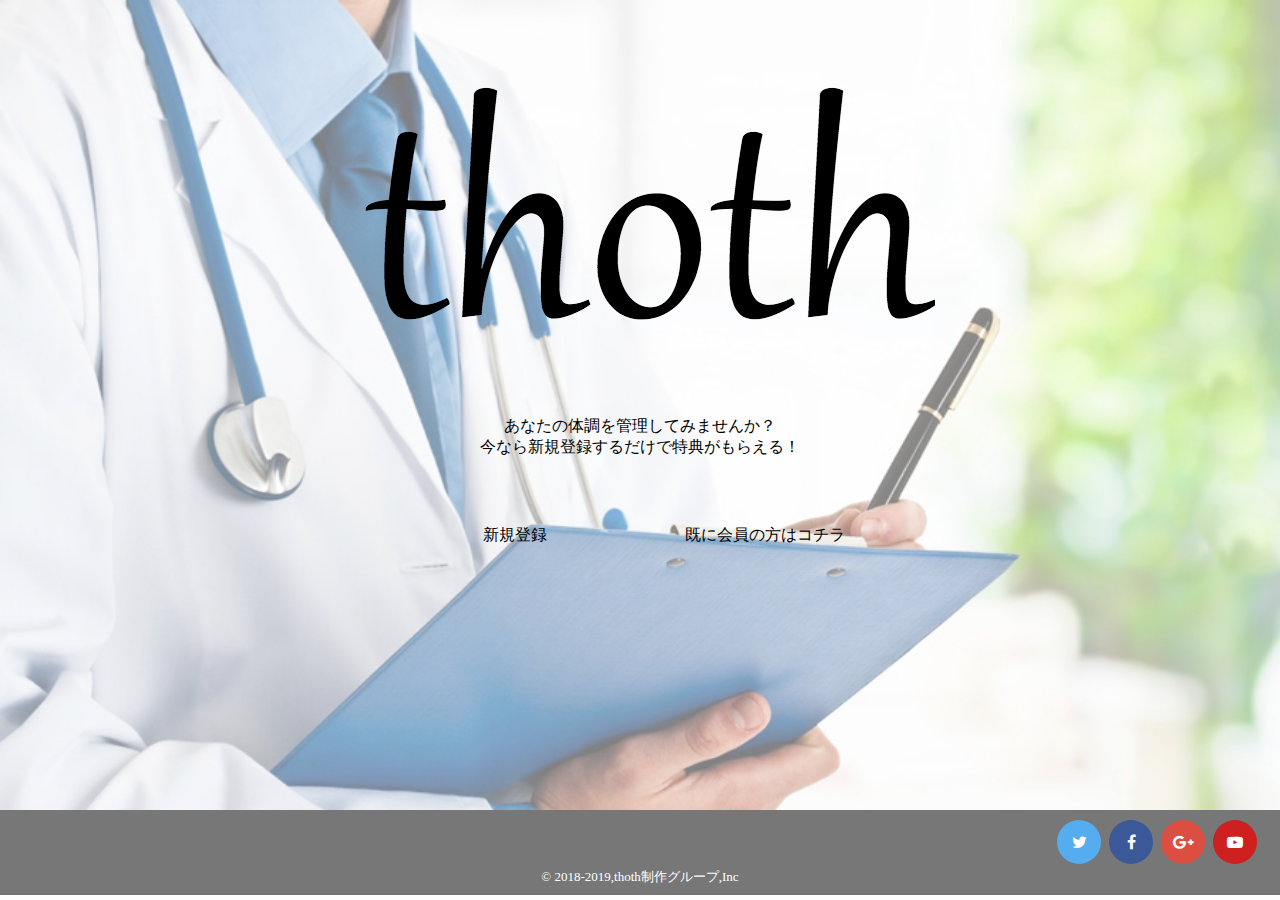
<file: thoth/html/index.html>
<html>
	<head>
		<meta http-equiv="Content-Type" content="text/html; charset=UTF-8">
		<link rel="stylesheet" type="text/css" href="../css/main.css">
	</head>
	<title>thoth</title>
	<body>
		<div class="bg_image" >
			<p><img src="../image/thoth.png" alt="title" align="middle"></p>
			<p style="text-align: center">
				あなたの体調を管理してみませんか？<br>
				今なら新規登録するだけで特典がもらえる！
			</p>
			<br>
			<br>
			<div style="text-align: center"><a href="SignUp.html" class="titlebutton">
				新規登録
			</a><a href="Login.html" class="titlebutton">
				既に会員の方はコチラ
			</a></div>
		</div>
		<iframe src="Footer.html" frameborder="0" width="100%" height="85px"></iframe>
	</body>
</html>
</file>
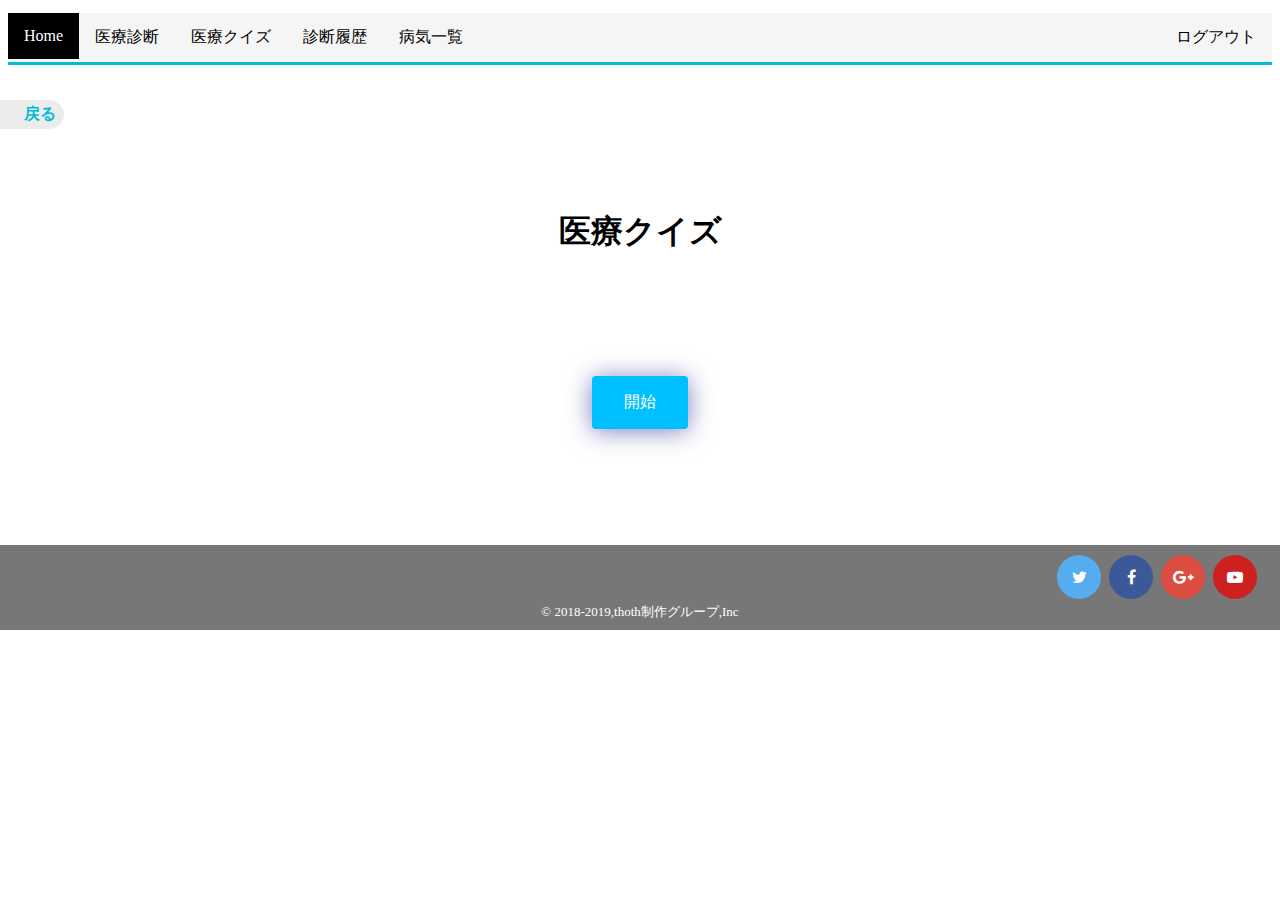
<file: thoth/html/DiseaseQuiz_start.html>
<html>
	<head>
		<meta http-equiv="Content-Type" content="text/html; charset=UTF-8">
		<link rel="stylesheet" type="text/css" href="../css/main.css">
		<script type="text/javascript" src="../css/bubblyButton.js"></script>
	</head>
	<title>thoth</title>
	<body>
		<iframe src="MenuBar.html" frameborder="0" width="100%" style="margin:5px 0px;"></iframe>
		<!--戻るボタン-->
		<a href="Main.html" class="square_btn" align="left">　戻る</a>

		<h1>医療クイズ</h1>
		

		<p><!--開始-->
		<a href="DiseaseQuiz_input.html">
			<input class="bubbly-button" type="button" name="start" value="開始"></input>
		</a></p>
		<iframe src="Footer.html" frameborder="0" width="100%" height="85px" style="position:relative; top:40px;"></iframe>
	</body>
</html>
</file>
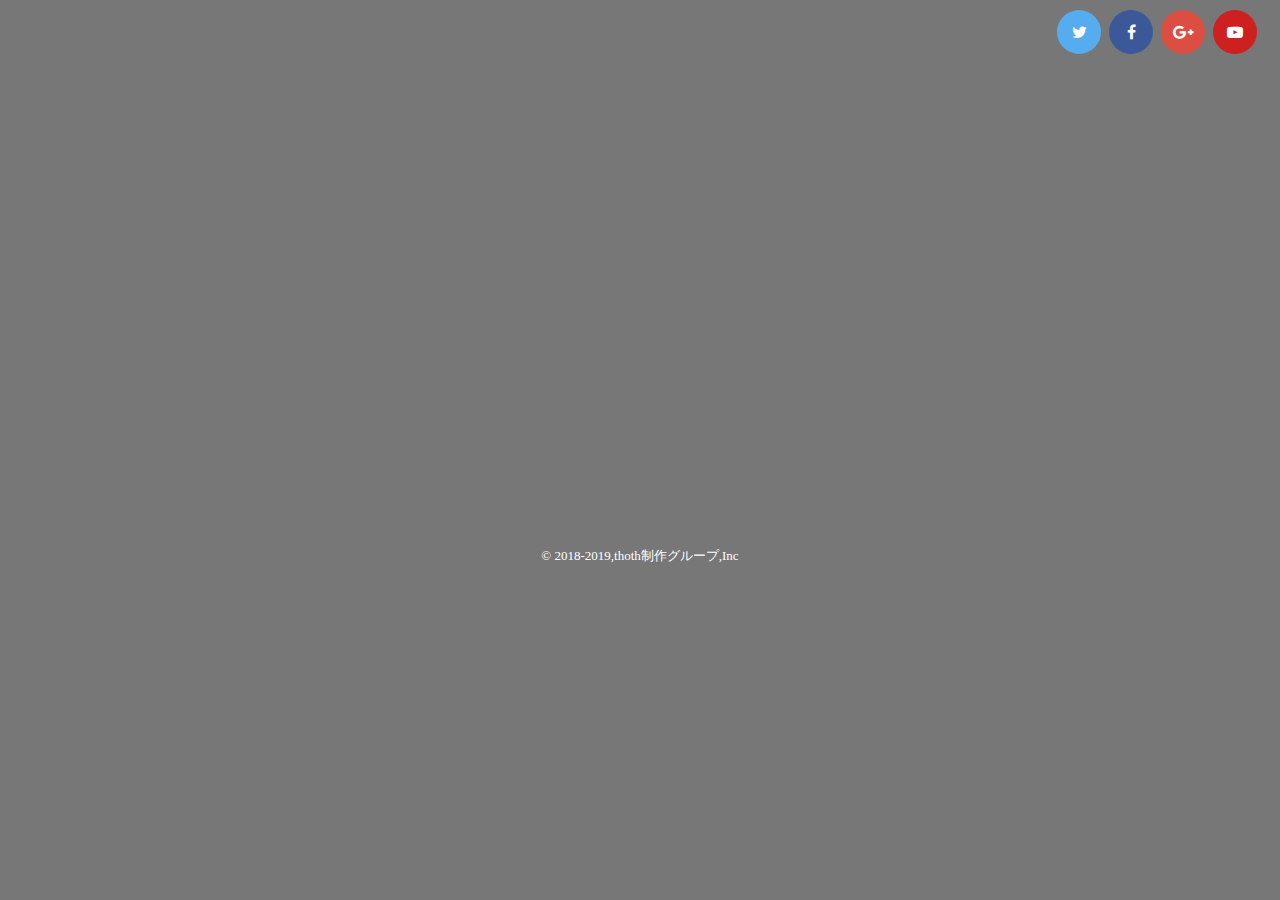
<file: thoth/html/Footer.html>
<html>
	<head>
		<meta http-equiv="Content-Type" content="text/html; charset=UTF-8">
		<link rel="stylesheet" type="text/css" href="../css/footer.css">

		<!--アイコン用-->
		<link rel="stylesheet" href="https://maxcdn.bootstrapcdn.com/font-awesome/4.5.0/css/font-awesome.min.css">

	</head>
	<body>
		<footer>
			<ul class="follow-me">
  				<li><a href="https://twitter.com" target="_blank"></a></li>
  				<li><a href="https://www.facebook.com" target="_blank"></a></li>
  				<li><a href="https://plus.google.com" target="_blank"></a></li>
  				<li><a href="https://www.youtube.com" target="_blank"></a></li>
			</ul>
		</footer>
		<nobr><p><font size="2" color="#fff">© 2018-2019,thoth制作グループ,Inc</font></p></nobr>
	</body>
</html>
</file>
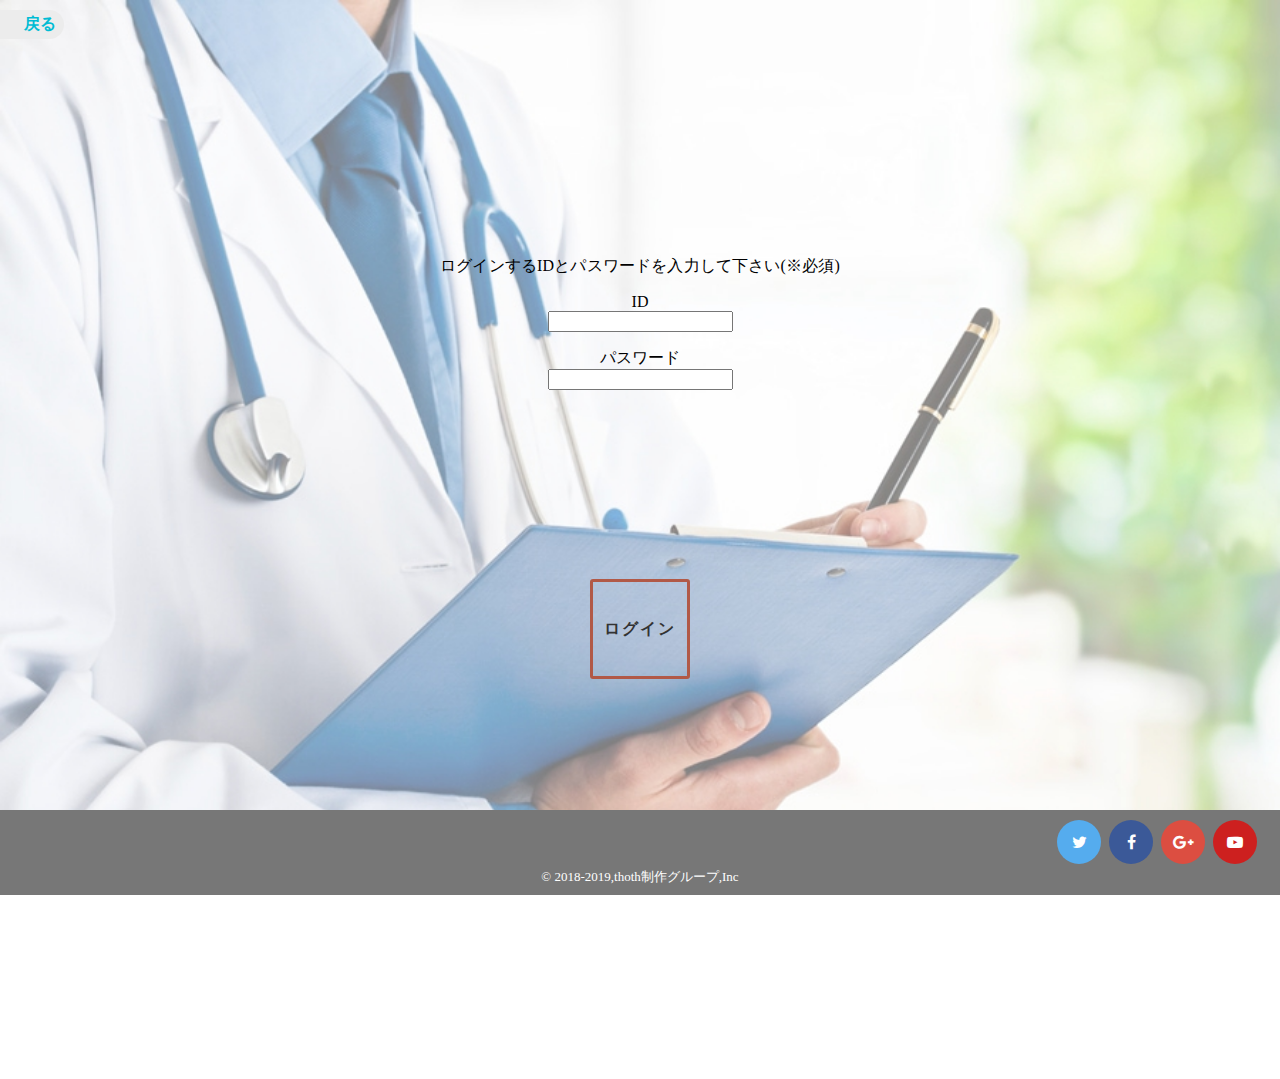
<file: thoth/html/Login.html>
<html>
	<head>
		<meta http-equiv="Content-Type" content="text/html; charset=UTF-8">
		<link rel="stylesheet" type="text/css" href="../css/SignUpAndLogin.css">
		<script type="text/javascript" src="../js/Login.js"></script>
	</head>
	<title>thoth</title>
	<body>
		<div class="bg_image">
			<!--戻るボタン-->
			<a href="index.html" class="square_btn" align="left">　戻る</a>
			<br>
			<div align="center" class="discrive">
				ログインするIDとパスワードを入力して下さい(※必須)
				
				<form method="post" action="example.java">

				<p>ID <br>
				<input type="text" name="ID" id="name"></p>
				<p>パスワード <br>
				<input type="password" name="Password" id="pass"></p>
			</div>
			<div class="flex">
 				<a id="login" class="bttn">ログイン</a>
			</div>
		</div>
		<iframe src="Footer.html" frameborder="0" width="100%" height="85px"></iframe>
	</body>
</html>
</file>
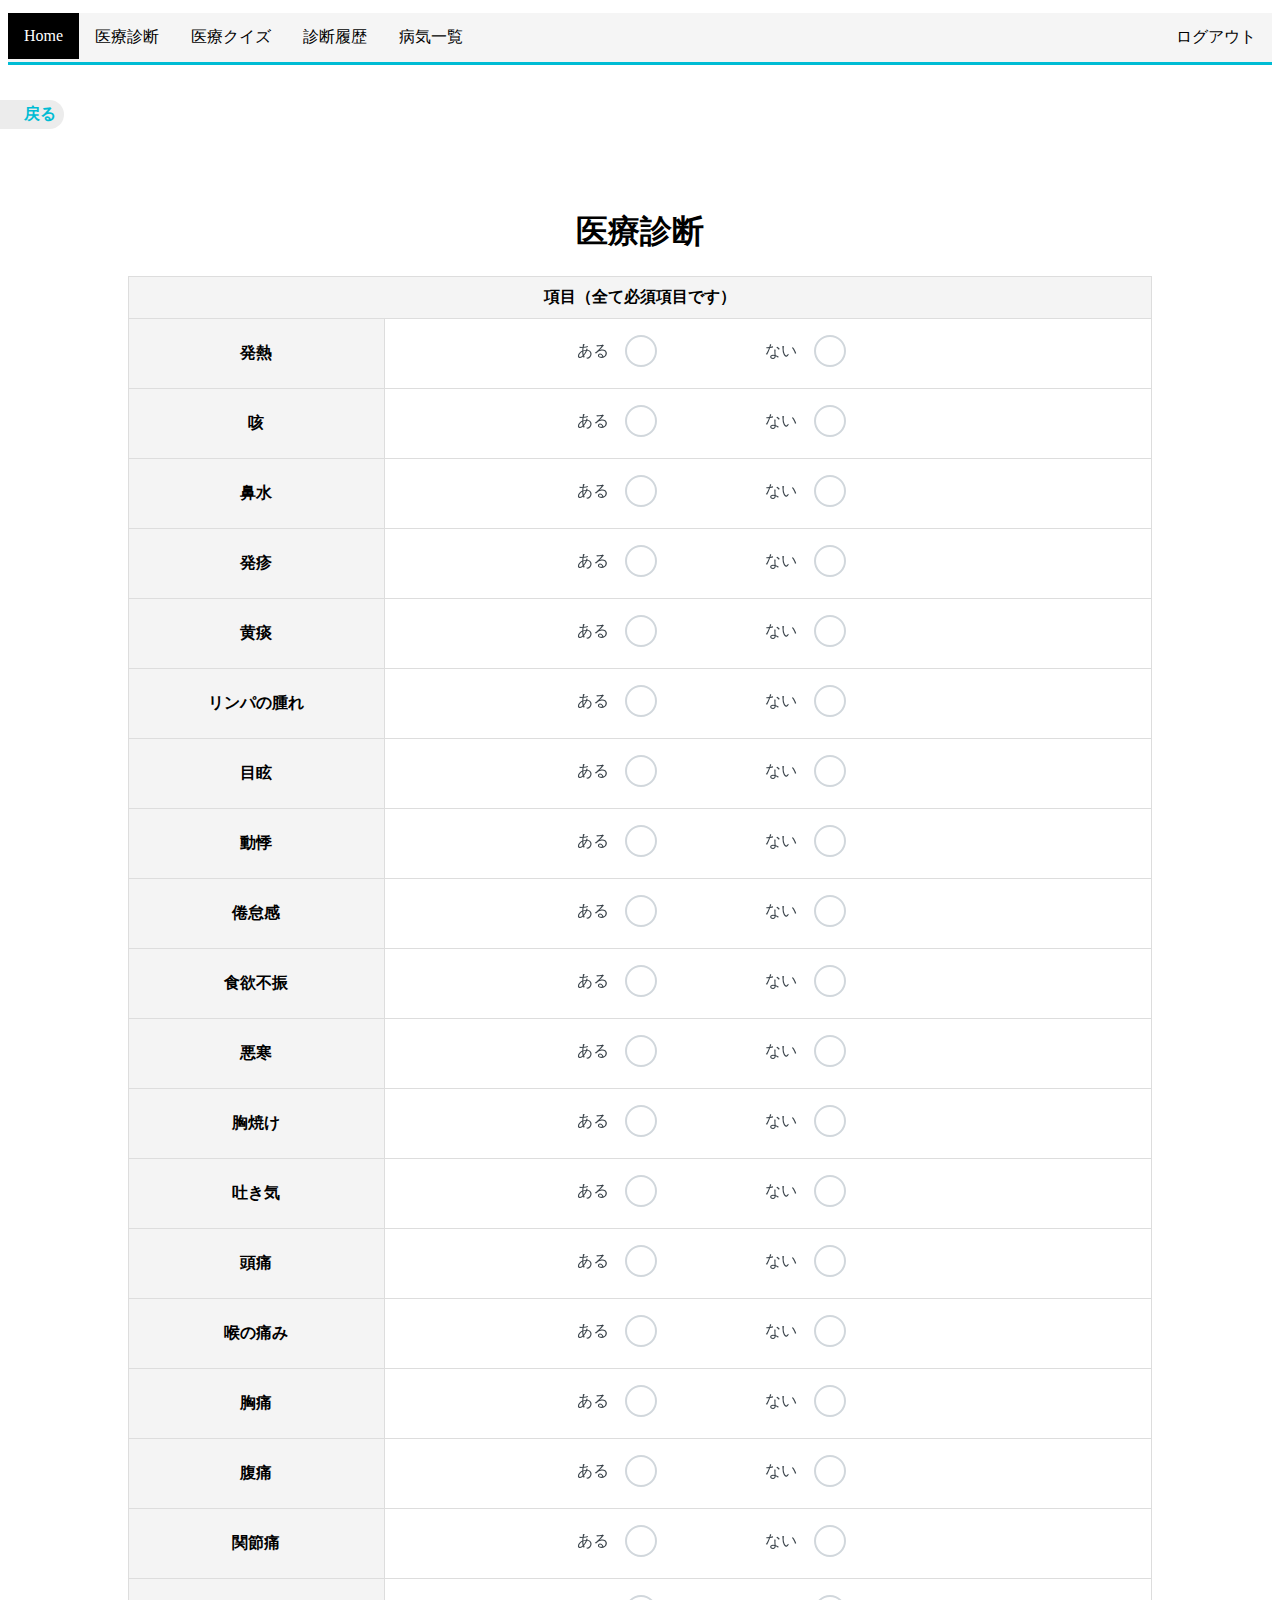
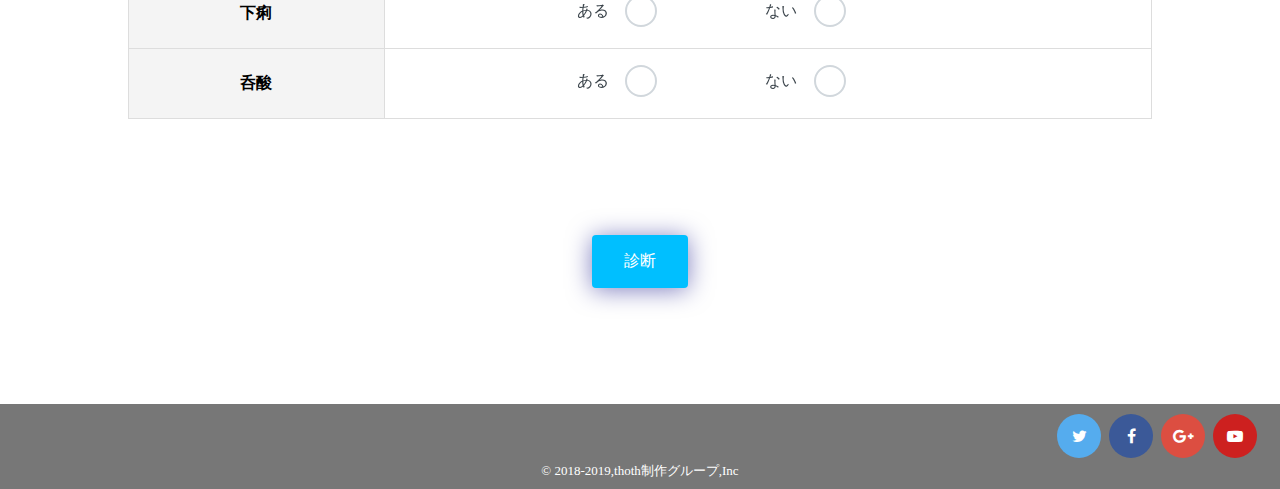
<file: thoth/html/MedicalDiagnosis_input.html>
<html>
	<head>
		<meta http-equiv="Content-Type" content="text/html; charset=UTF-8">
		<link rel="stylesheet" type="text/css" href="../css/main.css">
		<script type="text/javascript" src="../css/bubblyButton.js"></script>
		<script src="../js/MedicalDiagnosis_input.js"></script>
	</head>
	<title>thoth</title>
	<body>
		<iframe src="MenuBar.html" frameborder="0" width="100%" style="margin:5px 0px;"></iframe>
		<!--戻るボタン-->
		<a href="Main.html" class="square_btn" align="left">　戻る</a>

		<h1>医療診断</h1>
		
		<table class="medicalDiagnosisTable" align="center" id="tableId">
			<tr>
				<th colspan="2">項目（全て必須項目です）</th>
			</tr>
			<tr>
				<th id = "q1">発熱</th>
				<td>
					<nobr>
						<div class="inputGroup" id="mask">
    							<input type="radio" name="q1" id="radio1">
    							<label for="radio1">ある</label>
  						</div>
  						<div class="inputGroup" id="mask2">
    							<input type="radio" name="q1" id="radio2">
    							<label for="radio2">ない</label>
 			 			</div>
					</nobr>
				</td>
			</tr>
			<tr>
				<th id = "q2">咳</th>
				<td>
					<nobr>
						<div class="inputGroup" id="mask">
    							<input type="radio" name="q2" id="radio3">
    							<label for="radio3">ある</label>
  						</div>
  						<div class="inputGroup" id="mask2">
    							<input type="radio" name="q2" id="radio4">
    							<label for="radio4">ない</label>
 			 			</div>
					</nobr>
				</td>
			</tr>
			<tr>
				<th id = "q3">鼻水</th>
				<td>
					<nobr>
						<div class="inputGroup" id="mask">
    							<input type="radio" name="q3" id="radio5">
    							<label for="radio5">ある</label>
  						</div>
  						<div class="inputGroup" id="mask2">
    							<input type="radio" name="q3" id="radio6">
    							<label for="radio6">ない</label>
 			 			</div>
					</nobr>
				</td>
			</tr>
			<tr>
				<th id = "q4">発疹</th>
				<td>
					<nobr>
						<div class="inputGroup" id="mask">
    							<input type="radio" name="q4" id="radio7">
    							<label for="radio7">ある</label>
  						</div>
  						<div class="inputGroup" id="mask2">
    							<input type="radio" name="q4" id="radio8">
    							<label for="radio8">ない</label>
 			 			</div>
					</nobr>
				</td>
			</tr>
			<tr>
				<th id = "q5">黄痰</th>
				<td>
					<nobr>
						<div class="inputGroup" id="mask">
    							<input type="radio" name="q5" id="radio9">
    							<label for="radio9">ある</label>
  						</div>
  						<div class="inputGroup" id="mask2">
    							<input type="radio" name="q5" id="radio10">
    							<label for="radio10">ない</label>
 			 			</div>
					</nobr>
				</td>
			</tr>
			<tr>
				<th id = "q6">リンパの腫れ</th>
				<td>
					<nobr>
						<div class="inputGroup" id="mask">
    							<input type="radio" name="q6" id="radio11">
    							<label for="radio11">ある</label>
  						</div>
  						<div class="inputGroup" id="mask2">
    							<input type="radio" name="q6" id="radio12">
    							<label for="radio12">ない</label>
 			 			</div>
					</nobr>
				</td>
			</tr>
			<tr>
				<th id = "q7">目眩</th>
				<td>
					<nobr>
						<div class="inputGroup" id="mask">
    							<input type="radio" name="q7" id="radio13">
    							<label for="radio13">ある</label>
  						</div>
  						<div class="inputGroup" id="mask2">
    							<input type="radio" name="q7" id="radio14">
    							<label for="radio14">ない</label>
 			 			</div>
					</nobr>
				</td>
			</tr>
			<tr>
				<th id = "q8">動悸</th>
				<td>
					<nobr>
						<div class="inputGroup" id="mask">
    							<input type="radio" name="q8" id="radio15">
    							<label for="radio15">ある</label>
  						</div>
  						<div class="inputGroup" id="mask2">
    							<input type="radio" name="q8" id="radio16">
    							<label for="radio16">ない</label>
 			 			</div>
					</nobr>
				</td>
			</tr>
			<tr>
				<th id = "q9">倦怠感</th>
				<td>
					<nobr>
						<div class="inputGroup" id="mask">
    							<input type="radio" name="q9" id="radio17">
    							<label for="radio17">ある</label>
  						</div>
  						<div class="inputGroup" id="mask2">
    							<input type="radio" name="q9" id="radio18">
    							<label for="radio18">ない</label>
 			 			</div>
					</nobr>
				</td>
			</tr>
			<tr>
				<th id = "q10">食欲不振</th>
				<td>
					<nobr>
						<div class="inputGroup" id="mask">
    							<input type="radio" name="q10" id="radio19">
    							<label for="radio19">ある</label>
  						</div>
  						<div class="inputGroup" id="mask2">
    							<input type="radio" name="q10" id="radio20">
    							<label for="radio20">ない</label>
 			 			</div>
					</nobr>
				</td>
			</tr>
			<tr>
				<th id = "q11">悪寒</th>
				<td>
					<nobr>
						<div class="inputGroup" id="mask">
    							<input type="radio" name="q11" id="radio21">
    							<label for="radio21">ある</label>
  						</div>
  						<div class="inputGroup" id="mask2">
    							<input type="radio" name="q11" id="radio22">
    							<label for="radio22">ない</label>
 			 			</div>
					</nobr>
				</td>
			</tr>
			<tr>
				<th id = "q12">胸焼け</th>
				<td>
					<nobr>
						<div class="inputGroup" id="mask">
    							<input type="radio" name="q12" id="radio23">
    							<label for="radio23">ある</label>
  						</div>
  						<div class="inputGroup" id="mask2">
    							<input type="radio" name="q12" id="radio24">
    							<label for="radio24">ない</label>
 			 			</div>
					</nobr>
				</td>
			</tr>
			<tr>
				<th id = "q13">吐き気</th>
				<td>
					<nobr>
						<div class="inputGroup" id="mask">
    							<input type="radio" name="q13" id="radio25">
    							<label for="radio25">ある</label>
  						</div>
  						<div class="inputGroup" id="mask2">
    							<input type="radio" name="q13" id="radio26">
    							<label for="radio26">ない</label>
 			 			</div>
					</nobr>
				</td>
			</tr>
			<tr>
				<th id = "q14">頭痛</th>
				<td>
					<nobr>
						<div class="inputGroup" id="mask">
    							<input type="radio" name="q14" id="radio27">
    							<label for="radio27">ある</label>
  						</div>
  						<div class="inputGroup" id="mask2">
    							<input type="radio" name="q14" id="radio28">
    							<label for="radio28">ない</label>
 			 			</div>
					</nobr>
				</td>
			</tr>
			<tr>
				<th id = "q15">喉の痛み</th>
				<td>
					<nobr>
						<div class="inputGroup" id="mask">
    							<input type="radio" name="q15" id="radio29">
    							<label for="radio29">ある</label>
  						</div>
  						<div class="inputGroup" id="mask2">
    							<input type="radio" name="q15" id="radio30">
    							<label for="radio30">ない</label>
 			 			</div>
					</nobr>
				</td>
			</tr>
			<tr>
				<th id = "q16">胸痛</th>
				<td>
					<nobr>
						<div class="inputGroup" id="mask">
    							<input type="radio" name="q16" id="radio31">
    							<label for="radio31">ある</label>
  						</div>
  						<div class="inputGroup" id="mask2">
    							<input type="radio" name="q16" id="radio32">
    							<label for="radio32">ない</label>
 			 			</div>
					</nobr>
				</td>
			</tr>
			<tr>
				<th id = "q17">腹痛</th>
				<td>
					<nobr>
						<div class="inputGroup" id="mask">
    							<input type="radio" name="q17" id="radio33">
    							<label for="radio33">ある</label>
  						</div>
  						<div class="inputGroup" id="mask2">
    							<input type="radio" name="q17" id="radio34">
    							<label for="radio34">ない</label>
 			 			</div>
					</nobr>
				</td>
			</tr>
			<tr>
				<th id = "q18">関節痛</th>
				<td>
					<nobr>
						<div class="inputGroup" id="mask">
    							<input type="radio" name="q18" id="radio35">
    							<label for="radio35">ある</label>
  						</div>
  						<div class="inputGroup" id="mask2">
    							<input type="radio" name="q18" id="radio36">
    							<label for="radio36">ない</label>
 			 			</div>
					</nobr>
				</td>
			</tr>
			<tr>
				<th id = "q19">下痢</th>
				<td>
					<nobr>
						<div class="inputGroup" id="mask">
    							<input type="radio" name="q19" id="radio37">
    							<label for="radio37">ある</label>
  						</div>
  						<div class="inputGroup" id="mask2">
    							<input type="radio" name="q19" id="radio38">
    							<label for="radio38">ない</label>
 			 			</div>
					</nobr>
				</td>
			</tr>
			<tr>
				<th id = "q20">呑酸</th>
				<td>
					<nobr>
						<div class="inputGroup" id="mask">
    							<input type="radio" name="q20" id="radio39">
    							<label for="radio39">ある</label>
  						</div>
  						<div class="inputGroup" id="mask2">
    							<input type="radio" name="q20" id="radio40">
    							<label for="radio40">ない</label>
 			 			</div>
					</nobr>
				</td>
			</tr>
		</table>

		<p><!--確認-->
		<a>
			<button class="bubbly-button" name="confirm" id="confirm">診断</button>
		</a></p>
		<iframe src="Footer.html" frameborder="0" width="100%" height="85px" style="position:relative; top:40px;"></iframe>
	</body>
</html>
</file>
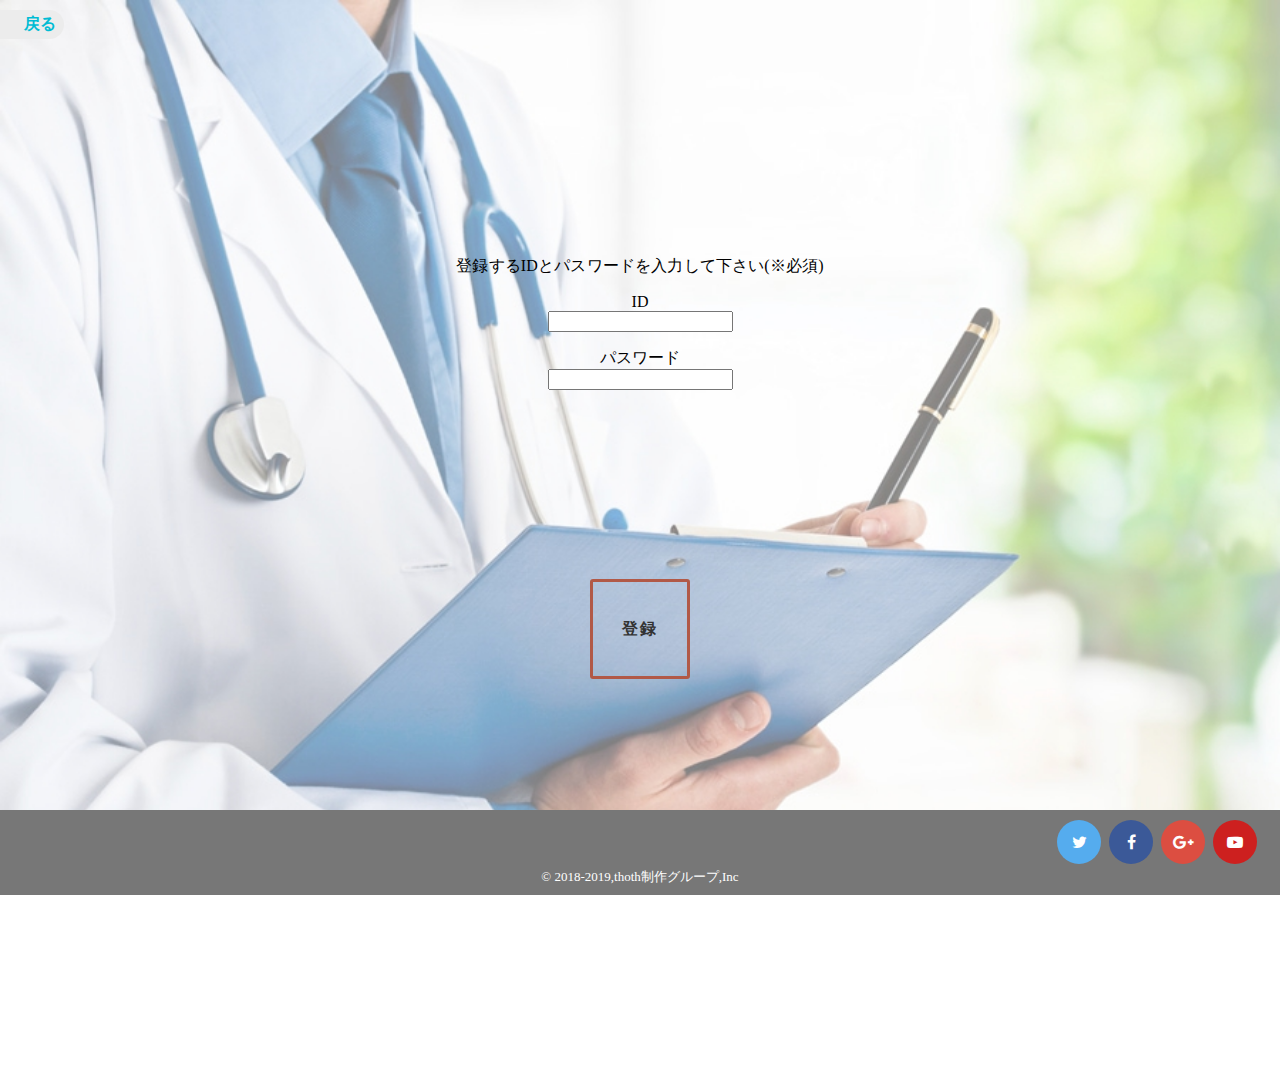
<file: thoth/html/SignUp.html>
<html>
	<head>
		<meta http-equiv="Content-Type" content="text/html; charset=UTF-8">
		<link rel="stylesheet" type="text/css" href="../css/SignUpAndLogin.css">
		<script type="text/javascript" src="../js/signUp.js"></script>
	</head>
	<title>thoth</title>
	<body>
		<div class="bg_image">
			<!--戻るボタン-->
			<a href="index.html" class="square_btn" align="left">　戻る</a>
			<br>
			<div align="center" class="discrive">
				登録するIDとパスワードを入力して下さい(※必須)
				
				

				<p>ID <br>
				<input type="text" name="ID" id="name"></p>
				<p>パスワード <br>
				<input type="password" name="Password" id="pass"></p>
			</div>
			<div class="flex">
 				<a class="bttn" id="signUp">登録</a>
			</div>
		</div>
		<iframe src="Footer.html" frameborder="0" width="100%" height="85px"></iframe>
	</body>
</html>
</file>
<file: thoth/css/main.css>
/*全てのページあるいは特定のページに対する処理*/
body {
	margin:0px;          /* ページ全体のmargin */
     	padding:0px;         /* ページ全体のpadding */
	overflow: visible;	/*無駄な部分を隠す*/
	width:100%;
}

p{
	text-align: center;
}

/*ページ見出し*/
h1{
	text-align:center;
}


/*背景付きページの処理*/
.bg_image{
  background-size: cover;
  background-image: url("../image/backphoto.jpg");
  height:90%;
}


/*戻るボタン*/
.square_btn {
    position:relative;
    top:-60px;
    display: inline-block;
    font-weight: bold;
    padding: 0.25em 0.5em;
    text-decoration: none;
    color: #00BCD4;
    background: #ECECEC;
    border-radius: 0 15px 15px 0;
    transition: .4s;
  }

.square_btn:hover {
    background: #636363;
}


/*スライドショー　中央寄せ*/
.slider img {
	margin:auto;
}




/*リボン*/
.ribbon_box {    
    display: block;
    position: relative;
    margin: 15px auto;
    padding: 10px 0;
    width: 70%;
    background: #f1f1f1;
  }

.ribbon {
    display: inline-block;
    position: relative;
    box-sizing: border-box;
    padding: 5px 0;
    margin: 0 0 0 -20px;
    width: calc(100% + 20px);
    color: white;
    background: #4682b4;
    box-shadow: 0 2px 2px rgba(0, 0, 0, 0.2);
}

.ribbon h3{
    vertical-align: middle;
    margin: 0;
    padding: 0 30px 0 15px;
    border-top: dashed 1px #FFF;
    border-bottom: dashed 1px #FFF;
    font-size: 20px;
    line-height: 46px;
}

.ribbon:after{
    position: absolute;
    content: '';
    z-index: 1;
    top: 0;
    right: 0;
    width: 0px;
    height: 0px;
    border-width: 30px 15px 30px 0px;
    border-color: transparent #f1f1f1 transparent transparent;
    border-style: solid;
}

.ribbon:before {
    position: absolute;
    content: '';
    top: 100%;
    left: 0;
    border: none;
    border-bottom: solid 15px transparent;
    border-right: solid 20px #6081b7;
}




/*診断履歴のリボン*/
.ribbon_history_box {    
    display: block;
    position: relative;
    margin: 0 auto;
    padding: 20px 0;
    width: 50%;
    background: #f1f1f1;
  }
.ribbon_history {
    display: inline-block;
    position: absolute;
    left: 0;
    top: 5px;
    box-sizing: border-box;
    padding: 0 12px;
    margin: 0;
    height: 30px;
    line-height: 30px;
    font-size: 18px;
    letter-spacing: 0.1em;
    color: white;
    background: #00bfff;
    box-shadow: 0 2px 2px rgba(0, 0, 0, 0.12);
}
.ribbon_history:before {
    position: absolute;
    content: '';
    top: 0;
    left: -7px;
    border: none;
    height: 38px;
    width: 7px;
    background: #70c7ff;
    border-radius: 5px 0 0 5px;
}
.ribbon_history:after {
    position: absolute;
    content: '';
    bottom: -7px;
    left: -5px;
    border: none;
    height: 7px;
    width: 5px;
    background: #4d99ca;
    border-radius: 5px 0 0 5px;
}






/*ラジオボタン*/
.inputGroup {
  display: inline-block;
}




.inputGroup label {
  padding: 12px 30px;
  width: 120%;
  display: inline-block;
  text-align: left;
  color: #3C454C;
  cursor: pointer;
  position: relative;
  z-index: 2;
  transition: color 200ms ease-in;
  overflow: hidden;
}

#mask{
	position:relative;
	left:-17%
}

#mask2{
	position:relative;
	left:-8%
}





.inputGroup label:before {
  width: 20px;
  height: 10px;
  /*border-radius: 100%;*/
  content: '';
  background-color: #5562eb;
  position: absolute;
  left: 50%;
  top: 50%;
  -webkit-transform: translate(-50%, -50%) scale3d(1, 1, 1);
          transform: translate(-50%, -50%) scale3d(1, 1, 1);
  transition: all 300ms cubic-bezier(0.4, 0, 0.2, 1);
  opacity: 0;
  z-index: -1;
}
.inputGroup label:after {
  width: 32px;
  height: 32px;
  content: '';
  border: 2px solid #D1D7DC;
  background-color: #fff;
  background-image: url("data:image/svg+xml,%3Csvg width='32' height='32' viewBox='0 0 32 32' xmlns='http://www.w3.org/2000/svg'%3E%3Cpath d='M5.414 11L4 12.414l5.414 5.414L20.828 6.414 19.414 5l-10 10z' fill='%23fff' fill-rule='nonzero'/%3E%3C/svg%3E ");
  background-repeat: no-repeat;
  background-position: 2px 3px;
  border-radius: 50%;
  z-index: 2;
  position: absolute;
  right: 30px;
  top: 50%;
  -webkit-transform: translateY(-50%);
          transform: translateY(-50%);
  cursor: pointer;
  transition: all 200ms ease-in;
}

.inputGroup input:checked ~ label {
  color: #fff;
}

.inputGroup input:checked ~ label:before {
  -webkit-transform: translate(-50%, -50%) scale3d(56, 56, 1);
          transform: translate(-50%, -50%) scale3d(56, 56, 1);
  opacity: 1;
}

.inputGroup input:checked ~ label:after {
  background-color: #54E0C7;
  border-color: #54E0C7;
}

.inputGroup input {
  /*width: 32px;
  height: 32px;
  order: 1;
  z-index: 2;
  position: absolute;
  right: 30px;
  top: 50%;
  -webkit-transform: translateY(-50%);
          transform: translateY(-50%);
  cursor: pointer;*/
  visibility: hidden;
}



/*テーブル関連*/
/*メイン画面のテーブル*/
.mainTable{
	width:80%;/*画面の最大幅に合わせる*/
	margin:auto;/*中央寄せ*/
	border:0px;/*テーブル周りに枠線をつける*/
	white-space:nowrap;/*テーブル内の文字を改行しない*/
}


/*医療診断時のテーブル*/
.medicalDiagnosisTable *, .medicalDiagnosisTable *:before, .medicalDiagnosisTable *:after {
	-webkit-box-sizing: border-box;
	box-sizing: border-box;
}
.medicalDiagnosisTable {
	width: 80%;
	border-collapse: collapse;
}
.medicalDiagnosisTable th, .medicalDiagnosisTable  td {
	padding: 10px;
	text-align: center;
	border: 1px solid #dddddd;
}
.medicalDiagnosisTable th {
	width: 25%;
	background: #f4f4f4;
}

/*医療クイズ時のテーブル*/
.diseaseQuizTable *, .diseaseQuizTable *:before, .diseaseQuizTable *:after {
	-webkit-box-sizing: border-box;
	box-sizing: border-box;
}
.diseaseQuizTable {
	width: 80%;
	border-collapse: collapse;
}
.diseaseQuizTable th, .diseaseQuizTable  td {
	padding: 10px;
	text-align: left;
	border: 1px solid #dddddd;
}
.diseaseQuizTable th {
	width: 75%;
	background: #f4f4f4;
}



/*医療クイズ結果時のテーブル*/
.diseaseQuizOutputTable *, .diseaseQuizOutputTable *:before, .diseaseQuizOutputTable *:after {
	-webkit-box-sizing: border-box;
	box-sizing: border-box;
}
.diseaseQuizOutputTable {
	width: 80%;
	border-collapse: collapse;
}
.diseaseQuizOutputTable th, .diseaseQuizOutputTable  td {
	padding: 10px;
	text-align: left;
	border: 1px solid #dddddd;
}
.diseaseQuizOutputTable th {
	width: 70%;
	background: #f4f4f4;
}




/*ファンシーボタン*/
.fancy-btn{
  display:inline-block;
  position:relative;
  margin:auto;
  padding:10px 20px;
  border:2px solid black;
  color:black;
  font-family:'Dancing Script',serif;
  font-style:italic;
  font-size:30px;
  text-decoration:none;
  margin:20px auto;
  transition: color 0.4s
}
.fancy-btn:after{
  content:" ";
  border:2px solid rgba(0,0,0,0);
  display:inline-block;
  width:100%;
  height:100%;
  position:absolute;
  top:0;
  left:0;
  right:0;
  bottom:0;
  margin:auto;
  transition:all 0.4s;
}
.fancy-btn:hover{
  color:#aaa
}
.fancy-btn:hover:after{  
  border:2px solid black;
  width: calc(100% - 10px);
  height: calc(100% + 10px);
}




/*バブリーボタン*/
.bubbly-button {
  font-family: 'Helvetica', 'Arial', sans-serif;
  display: inline-block;
  font-size: 1em;
  padding: 1em 2em;
  margin-top: 100px;
  margin-bottom: 60px;
  -webkit-appearance: none;
  appearance: none;
  background-color: #00bfff;
  color: #fff;
  border-radius: 4px;
  border: none;
  cursor: pointer;
  position: relative;
  transition: transform ease-in 0.1s, box-shadow ease-in 0.25s;
  box-shadow: 0 2px 25px rgba(0, 0, 130, 0.5);
}
.bubbly-button:hover {
    background: #63b3ff;
}
.bubbly-button:focus {
  outline: 0;
}
.bubbly-button:before, .bubbly-button:after {
  position: absolute;
  content: '';
  display: block;
  width: 140%;
  height: 100%;
  left: -20%;
  z-index: -1000;
  transition: all ease-in-out 0.5s;
  background-repeat: no-repeat;
}
.bubbly-button:before {
  display: none;
  top: -75%;
  background-image: radial-gradient(circle, #00bfff 20%, transparent 20%), radial-gradient(circle, transparent 20%, #00bfff 20%, transparent 30%), radial-gradient(circle, #00bfff 20%, transparent 20%), radial-gradient(circle, #00bfff 20%, transparent 20%), radial-gradient(circle, transparent 10%, #00bfff 15%, transparent 20%), radial-gradient(circle, #00bfff 20%, transparent 20%), radial-gradient(circle, #00bfff 20%, transparent 20%), radial-gradient(circle, #00bfff 20%, transparent 20%), radial-gradient(circle, #00bfff 20%, transparent 20%);
  background-size: 10% 10%, 20% 20%, 15% 15%, 20% 20%, 18% 18%, 10% 10%, 15% 15%, 10% 10%, 18% 18%;
}
.bubbly-button:after {
  display: none;
  bottom: -75%;
  background-image: radial-gradient(circle, #00bfff 20%, transparent 20%), radial-gradient(circle, #00bfff 20%, transparent 20%), radial-gradient(circle, transparent 10%, #00bfff 15%, transparent 20%), radial-gradient(circle, #00bfff 20%, transparent 20%), radial-gradient(circle, #00bfff 20%, transparent 20%), radial-gradient(circle, #00bfff 20%, transparent 20%), radial-gradient(circle, #00bfff 20%, transparent 20%);
  background-size: 15% 15%, 20% 20%, 18% 18%, 20% 20%, 15% 15%, 10% 10%, 20% 20%;
}
.bubbly-button:active {
  transform: scale(0.9);
  background-color: #1e90ff;
  box-shadow: 0 2px 25px rgba(255, 0, 130, 0.2);
}
.bubbly-button.animate:before {
  display: block;
  animation: topBubbles ease-in-out 0.75s forwards;
}
.bubbly-button.animate:after {
  display: block;
  animation: bottomBubbles ease-in-out 0.75s forwards;
}

@keyframes topBubbles {
  0% {
    background-position: 5% 90%, 10% 90%, 10% 90%, 15% 90%, 25% 90%, 25% 90%, 40% 90%, 55% 90%, 70% 90%;
  }
  50% {
    background-position: 0% 80%, 0% 20%, 10% 40%, 20% 0%, 30% 30%, 22% 50%, 50% 50%, 65% 20%, 90% 30%;
  }
  100% {
    background-position: 0% 70%, 0% 10%, 10% 30%, 20% -10%, 30% 20%, 22% 40%, 50% 40%, 65% 10%, 90% 20%;
    background-size: 0% 0%, 0% 0%,  0% 0%,  0% 0%,  0% 0%,  0% 0%;
  }
}
@keyframes bottomBubbles {
  0% {
    background-position: 10% -10%, 30% 10%, 55% -10%, 70% -10%, 85% -10%, 70% -10%, 70% 0%;
  }
  50% {
    background-position: 0% 80%, 20% 80%, 45% 60%, 60% 100%, 75% 70%, 95% 60%, 105% 0%;
  }
  100% {
    background-position: 0% 90%, 20% 90%, 45% 70%, 60% 110%, 75% 80%, 95% 70%, 110% 10%;
    background-size: 0% 0%, 0% 0%,  0% 0%,  0% 0%,  0% 0%,  0% 0%;
  }
}










/*タイトル画面のボタン関連*/

.titlebutton {
  display: inline-block;
  width: 250px;
  height: 54px;
  text-align: center;
  text-decoration: none;
  background-color: transparent;
  border: 0px;
  color: #000000;
  line-height: 50px;
  outline: none;
}

.titlebutton::before,
.titlebutton::after {
  position: absolute;
  z-index: -1;
  display: block;
  content: '';
}

.titlebutton:hover {
  background-color: rgba(0, 0, 0, .1);
}

.titlebutton,
.titlebutton::before,
.titlebutton::after {
  -webkit-box-sizing: border-box;
  -moz-box-sizing: border-box;
  box-sizing: border-box;
  -webkit-transition: all .3s;
  transition: all .3s;
}



/*Windowの横幅が狭くなった時の処理*/
@media only screen and (max-width:610px) {
	.square_btn {
 	   	position:relative;
   		top:-10px;
   		display: inline-block;
    		font-weight: bold;
    		padding: 0.25em 0.5em;
    		text-decoration: none;
    		color: #00BCD4;
    		background: #ECECEC;
    		border-radius: 0 15px 15px 0;
    		transition: .4s;
  }	
}
@media only screen and (max-width:480px) {
	.medicalDiagnosisTable {
		margin: 0;
	}
	.medicalDiagnosisTable th, .medicalDiagnosisTable td {
		width: 125%;
		display: block;
		border-top: none;
	}
	.medicalDiagnosisTable tr:first-child th {
		border-top: 1px solid #dddddd;
	}
	.square_btn {
 	   	position:relative;
   		top:10px;
   		display: inline-block;
    		font-weight: bold;
    		padding: 0.25em 0.5em;
    		text-decoration: none;
    		color: #00BCD4;
    		background: #ECECEC;
    		border-radius: 0 15px 15px 0;
    		transition: .4s;
  }	
}
</file>
<file: thoth/css/footer.css>
/*アイコン用*/
.follow-me {
  list-style: none;
  margin: 0 0 -8px;
  position:absolute;
  top:10;
  right:15;
}
.follow-me li {
  float: left;
  margin: 0 8px 8px 0;
  padding: 0;
}
.follow-me li a::before {
  -webkit-border-radius: 2px;
  border-radius: 50%;
  color: #fff;
  display: inline-block;
  font-family: FontAwesome;
  font-size: 16px;
  height: 44px; /* Button height */
  line-height: 44px; /* Button height */
  -webkit-transition: all .3s ease;
  transition: all .3s ease;
  text-align: center;
  width: 44px; /* Button width */
}
.follow-me li a:hover::before {
  opacity: 0.7;
}
.follow-me li a[href*="amazon.co.jp"]::before,
.follow-me li a[href*="amazon.com"]::before         { background-color: #ff9900; content: "\f270"; }
.follow-me li a[href*="codepen.io"]::before         { background-color: #000000; content: "\f1cb"; }
.follow-me li a[href*="delicious.com"]::before      { background-color: #3399ff; content: "\f1a5"; }
.follow-me li a[href*="deviantart.com"]::before     { background-color: #05cc47; content: "\f1bd"; }
.follow-me li a[href*="digg.com"]::before           { background-color: #000000; content: "\f1a6"; }
.follow-me li a[href*="dribble.com"]::before        { background-color: #ea4c89; content: "\f17d"; }
.follow-me li a[href*="dropbox.com"]::before        { background-color: #007ee5; content: "\f16b"; }
.follow-me li a[href*="facebook.com"]::before       { background-color: #3b5998; content: "\f09a"; }
.follow-me li a[href*="feedly.com"]::before         { background-color: #6cc655; content: "\f09e"; }
.follow-me li a[href*="flickr.com"]::before         { background-color: #0063dc; content: "\f16e"; }
.follow-me li a[href*="foursquare.com"]::before     { background-color: #f94877; content: "\f180"; }
.follow-me li a[href*="github.com"]::before         { background-color: #181717; content: "\f09b"; }
.follow-me li a[href*="plus.google.com"]::before    { background-color: #dc4e41; content: "\f0d5"; }
.follow-me li a[href*="b.hatena.ne.jp"]::before     { background-color: #008fde; content: "\f027"; font-family: blogicon; }
.follow-me li a[href*="instagram.com"]::before      { background-color: #125688; content: "\f16d"; }
.follow-me li a[href*="last.fm"]::before            { background-color: #d51007; content: "\f202"; }
.follow-me li a[href*="linkedin.com"]::before       { background-color: #0077b5; content: "\f0e1"; }
.follow-me li a[href*="nicovideo.jp"]::before       { background-color: #eaeaea; content: "\f047"; font-family: blogicon; }
.follow-me li a[href*="pinterest.com"]::before      { background-color: #bd081c; content: "\f0d2"; }
.follow-me li a[href*="getpocket.com"]::before      { background-color: #ef3f56; content: "\f265"; }
.follow-me li a[href*="reddit.com"]::before         { background-color: #ff4500; content: "\f1a1"; }
.follow-me li a[href*="skype.com"]::before,
.follow-me li a[href*="skype:"]::before             { background-color: #00aff0; content: "\f17e"; }
.follow-me li a[href*="slideshare.net"]::before     { background-color: #2d2d2d; content: "\f1e7"; }
.follow-me li a[href*="spotify.com"]::before        { background-color: #84bd00; content: "\f1bc"; }
.follow-me li a[href*="steamcommunity.com"]::before { background-color: #171a21; content: "\f1b6"; }
.follow-me li a[href*="stumbleupon.com"]::before    { background-color: #eb4929; content: "\f1a4"; }
.follow-me li a[href*="tumblr.com"]::before         { background-color: #36465d; content: "\f173"; }
.follow-me li a[href*="twitch.tv"]::before          { background-color: #6441a5; content: "\f1e8"; }
.follow-me li a[href*="twitter.com"]::before        { background-color: #55acee; content: "\f099"; }
.follow-me li a[href*="vimeo.com"]::before          { background-color: #1ab7ea; content: "\f27d"; }
.follow-me li a[href*="vine.co"]::before            { background-color: #11b58a; content: "\f1ca"; }
.follow-me li a[href*="weibo.com"]::before          { background-color: #e6162d; content: "\f18a"; }
.follow-me li a[href*="whatsapp.com"]::before       { background-color: #64d548; content: "\f232"; }
.follow-me li a[href*="wordpress.com"]::before,
.follow-me li a[href*="wordpress.org"]::before      { background-color: #21759b; content: "\f19a"; }
.follow-me li a[href*="youtube.com"]::before        { background-color: #cd201f; content: "\f16a"; }
.follow-me li a[href$="/feed"]::before              { background-color: #ffa500; content: "\f09e"; }
.follow-me li a[href$="/subscribe"]::before         { background-color: #363636; content: "\f000";  font-family: blogicon; }

body{
	overflow:hidden;
	display:inline;
	background-color:#777;
}
p{
	position: absolute;
  	top: 60%;
  	left: 50%;
  	transform: translateY(-50%) translateX(-50%);
  	-webkit- transform: translateY(-50%) translateX(-50%);
}
</file>
<file: thoth/css/SignUpAndLogin.css>
/*全てのページあるいは特定のページに対する処理*/
body {
	margin:0px;          /* ページ全体のmargin */
	overflow: hidden;	//無駄な部分を隠す
}

/*背景付きページの処理*/
.bg_image{
  background-size: cover;
  background-image: url("../image/backphoto.jpg");
  height:90%;
}


/*本体の処理*/
body {
  -webkit-font-smoothing: antialiased;
  -moz-osx-font-smoothing: grayscale;
  letter-spacing: 0.01em;
}

/*メインの部分の処理*/
.discrive{
	position:relative;
	top:28%;
}

/*戻るボタン*/
.square_btn {
    position:relative;
    top:10px;
    display: inline-block;
    font-weight: bold;
    padding: 0.25em 0.5em;
    text-decoration: none;
    color: #00BCD4;
    background: #ECECEC;
    border-radius: 0 15px 15px 0;
    transition: .4s;
  }

.square_btn:hover {
    background: #636363;
}




/*回転式ボタンコード*/
@import "https://fonts.googleapis.com/css?family=Source+Sans+Pro:700";
*,
*::before,
*::after {
  -webkit-box-sizing: border-box;
  -moz-box-sizing: border-box;
  box-sizing: border-box;
}

a {
  color: #333;
  text-decoration: none;
  transition: 0.3s all ease;
}
a:hover {
  color: #B15947;
}
a:focus {
  text-decoration: none;
}

.flex {
  min-height: 100vh;
  display: flex;
  align-items: center;
  justify-content: center;
}

.bttn {
  width: 100px;
  height: 100px;
  line-height: 100px;
  text-align: center;
  text-transform: uppercase;
  letter-spacing: 2px;
  font-weight: bold;
  position: relative;
}
.bttn:after {
  transition: 0.3s all ease;
  content: '';
  position: absolute;
  left: 0;
  top: 0;
  bottom: 0;
  right: 0;
  border-radius: 3px;
  border: 3px solid #B15947;
}
.bttn:before {
  content: '';
  position: absolute;
  border-radius: 3px;
  left: 0;
  top: 0;
  bottom: 0;
  right: 0;
  -webkit-transform: rotate(45deg);
  transform: rotate(45deg);
  z-index: -1;
}
.bttn:hover:after {
  -webkit-transform: rotate(45deg);
  transform: rotate(45deg);
}
.bttn:active {
  -webkit-transform: scale(1.1);
  transform: scale(1.1);
}
.bttn:active:before {
  background-color: #f1481b;
}
.bttn:active:after {
  border-color: #f1481b;
}
</file>
